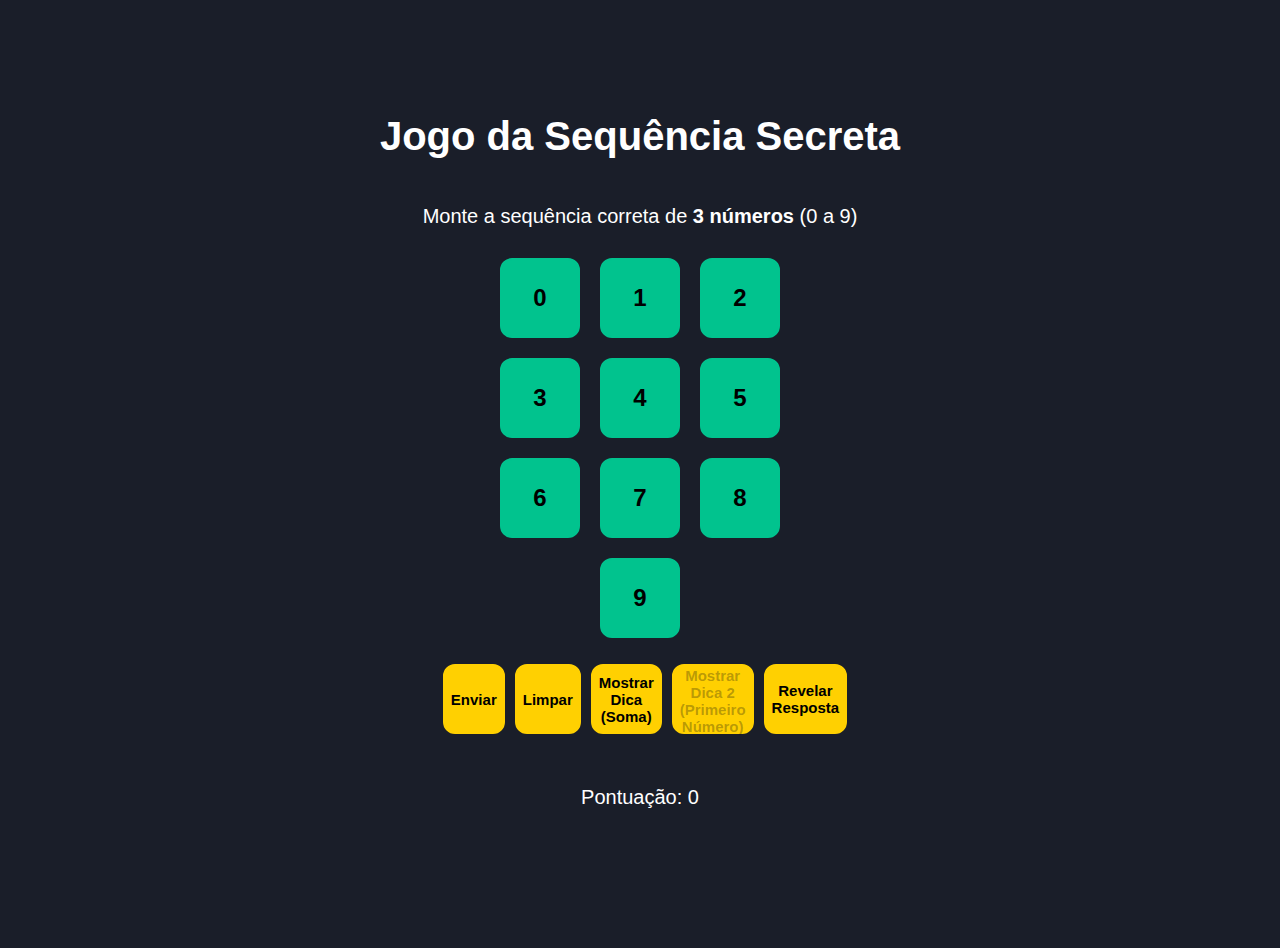
<file: index.html>
<!DOCTYPE html>
<html lang="pt-BR">
<head>
  <meta charset="UTF-8" />
  <meta name="viewport" content="width=device-width, initial-scale=1.0"/>
  <link rel="stylesheet" href="index.css">
  <title>Jogo da Sequência Combinatória</title>
</head>
<body>
 
  <div class="container">
    <h1 class="titulo"> Jogo da Sequência Secreta</h1>
      <div class="content-container">
    <p class="descricao">Monte a sequência correta de <strong>3 números</strong> (0 a 9)</p>
  
    <div class="teclado-container">
    <div id="teclado"></div>
    </div>
    <p id="palpite"></p>
  
    <div class="btn-container">
    <button class = "btn" onclick="enviarTentativa()">Enviar</button>
    <button class = "btn" onclick="limparTentativa()">Limpar</button>
    <button class = "btn" onclick="mostrarDica()">Mostrar Dica (Soma)</button>
    <button class = "btn"  id="dica2" onclick="mostrarDica2()" disabled>Mostrar Dica 2 (Primeiro Número)</button>
    <button class = "btn" onclick="revelarResposta()">Revelar Resposta</button>
  </div>
  </div>
  <p id="mensagem"></p>
  <p id="pontuacao">Pontuação: 0</p>
</div>
  
  <script src="index.js"></script>
</body>
</html>
</file>
<file: index.css>
body{
    font-family: Arial, Helvetica, sans-serif;
    text-align: center;
    background-color: #1a1e29;
    color: white;
}

.container{
    margin-bottom: 40px;
    height: 100vh;
    display: flex;
    flex-direction: column;
    align-items: center;
    justify-content: center;
}

.btn-container{
    display: flex;
    flex-wrap: wrap;
    align-items: center;
    justify-content: center;
} 

.teclado-container{
    display: flex;
    flex-wrap: wrap;
    justify-content: center;
} 
#teclado{
    max-width:350px;
}

#teclado button{
  width: 80px;
  height: 80px;
  margin: 10px;
  font-size: 24px;
  font-weight: bold;
  background-color: #01c38e;
  border: 2px solid #01c38e;
  border-radius: 12px;  
}

.btn{
  width: min-content;
  height: 70px;
  margin-left: 10px;
  font-weight: bold;
  font-size: 15px;
  background-color: #ffd001;
  border: 2px solid #ffd001;
  border-radius: 12px;  
}

#pontuacao{
    font-size: 20px;
}

#mesagem{
    font-size: 20px;
}
.titulo{
    font-size: 40px;
}
.descricao{
    font-size: 20px;
}
</file>
